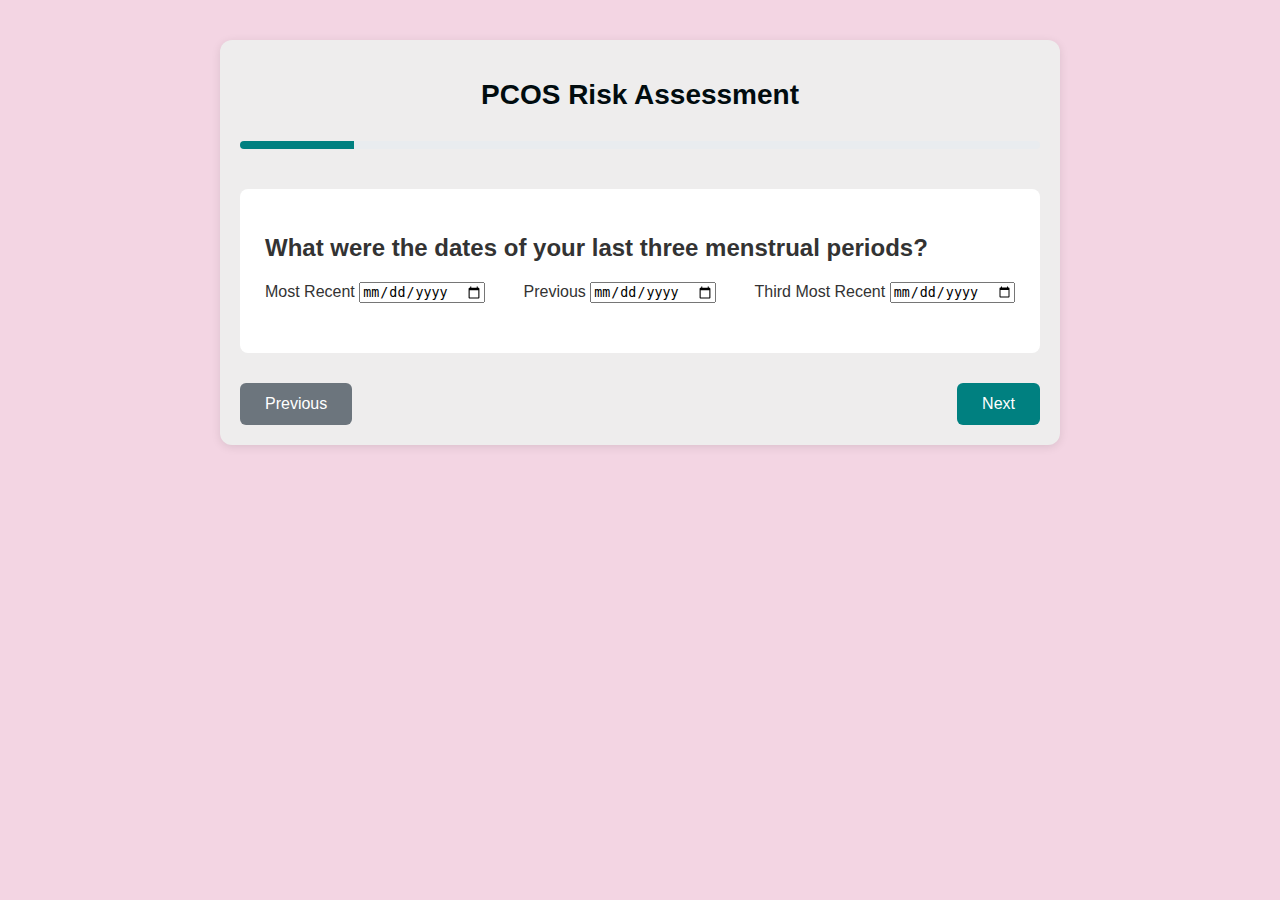
<file: assessment.html>
<!DOCTYPE html>
<html lang="en">
<head>
    <meta charset="UTF-8">
    <meta name="viewport" content="width=device-width, initial-scale=1.0">
    <title>PCOS Risk Assessment</title>
    <link rel="stylesheet" href="assessment.css">
</head>
<body>
    <div class="container">
        <h1>PCOS Risk Assessment</h1>
        <div id="progress-container">
            <div id="progress-bar"></div>
        </div>
        <div id="question-container"></div>
        <div class="navigation-buttons">
            <button id="prev-btn">Previous</button>
            <button id="next-btn">Next</button>
        </div>
    </div>
    <script src="assessment.js"></script>
</body>
</html>
</file>
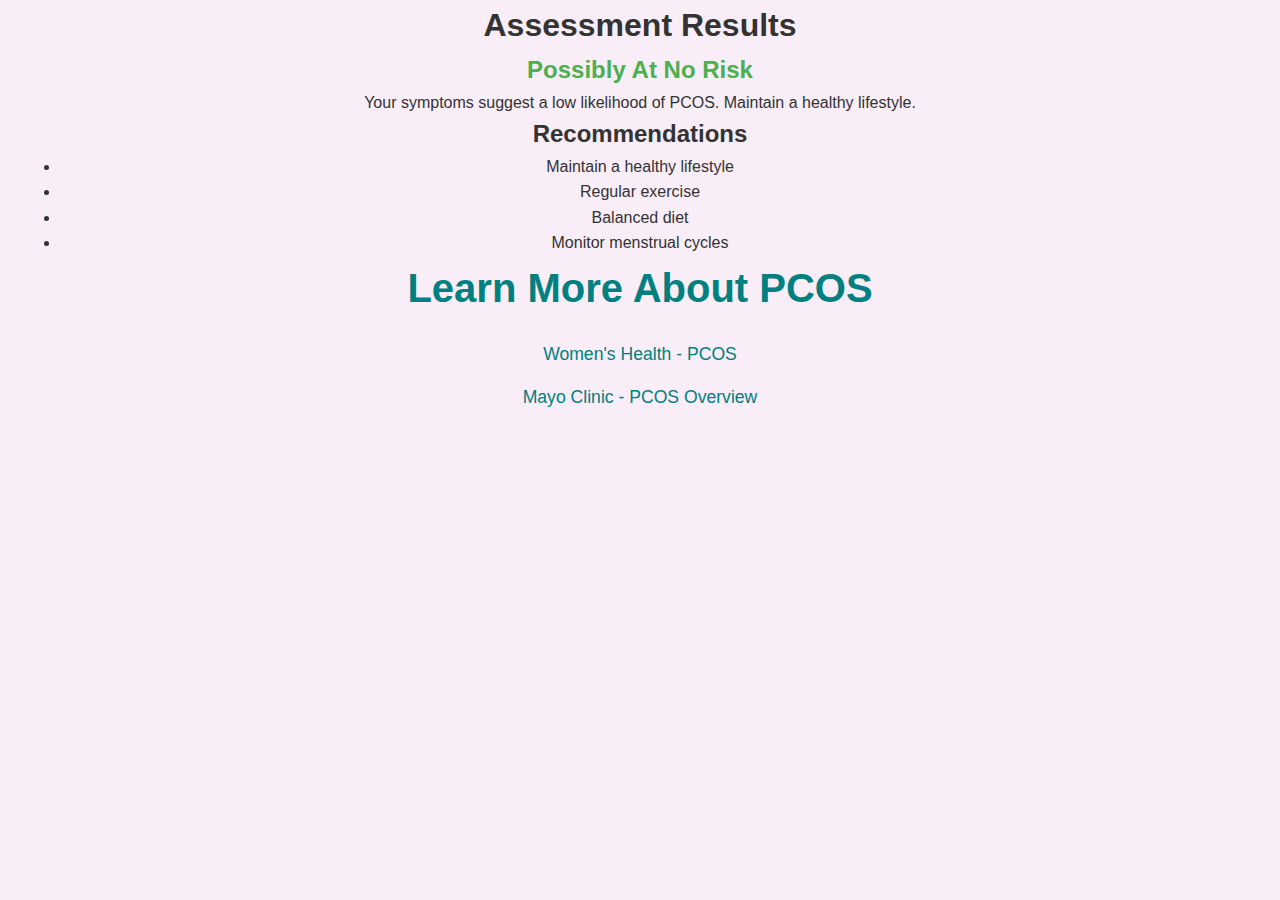
<file: results.html>
<!DOCTYPE html>
<html lang="en">
<head>
    <meta charset="UTF-8">
    <meta name="viewport" content="width=device-width, initial-scale=1.0">
    <title>PCOS Risk Assessment Results</title>
    <link rel="stylesheet" href="results.css">


</head>
<body>
    <div class="container">
        <h1>Assessment Results</h1>
        <div id="results-summary" class="results-summary">
            <!-- Result dynamically inserted here -->
        </div>
        <div class="recommendations">
            <h2>Recommendations</h2>
            <ul id="recommendations-list">
                <!-- Recommendations dynamically inserted here -->
            </ul>
        </div>
        <div id="map"></div>
        <div class="resources">
            <h2>Learn More About PCOS</h2>
            <ul>
                <li><a href="https://www.womenshealth.gov/a-z-topics/polycystic-ovary-syndrome" target="_blank">Women's Health - PCOS</a></li>
                <li><a href="https://www.mayoclinic.org/diseases-conditions/pcos/symptoms-causes/syc-20353439" target="_blank">Mayo Clinic - PCOS Overview</a></li>
            </ul>
        </div>  
    </div>
    <script src="results.js"></script>
</body>
</html>
</file>
<file: assessment.css>
body {
    margin: 0;
    font-family: 'Segoe UI', Arial, sans-serif;
    background: #f3d5e3 url('https://m.media-amazon.com/images/S/aplus-media-library-service-media/aa6d9bba-e91e-451e-96c2-11f707905ae6.__CR0,0,1464,625_PT0_SX1464_V1___.jpg') no-repeat center center fixed; /* Add your image path here */
    background-size: cover; /* Ensures the image covers the entire background */
    color: #333;
}

.container {
    max-width: 800px;
    margin: 40px auto;
    padding: 20px;
    background: rgb(238, 237, 237);
    border-radius: 12px;
    box-shadow: 0 2px 10px rgba(0,0,0,0.1);
}

h1 {
    color: #010c0f;
    text-align: center;
    margin-bottom: 30px;
    font-size: 28px;
}

/* Progress Bar */
#progress-container {
    width: 100%;
    height: 8px;
    background: #e9ecef;
    border-radius: 4px;
    margin: 20px 0 40px;
    overflow: hidden;
}

#progress-bar {
    height: 100%;
    background: #008080;
    transition: width 0.4s ease;
}

/* Question Card */
.question-card {
    background: white;
    padding: 25px;
    border-radius: 8px;
    margin-bottom: 30px;
}

.question-text {
    font-size: 18px;
    margin-bottom: 20px;
    color: #2c3e50;
}

.dates-container {
    display: flex;
    justify-content: space-between;
    gap: 15px;
    margin-bottom: 25px;
}

.date-input {
    flex: 1;
    min-width: 0; 
    padding: 12px;
    border: 1px solid #ddd;
    border-radius: 6px;
    font-size: 16px;
}

@media (max-width: 600px) {
    .dates-container {
        flex-direction: column;
        gap: 20px;
    }

    .date-input {
        width: 100%;
    }
}

/* Scale Questions */
.scale-container {
    text-align: center;
    margin: 20px 0;
}

.scale-container img {
    max-width: 100%;
    height: auto;
    margin: 15px 0;
    border-radius: 8px;
}

.scale-options {
    display: flex;
    justify-content: space-between;
    gap: 10px;
    margin: 20px 0;
}

.scale-option {
    flex: 1;
    padding: 15px;
    border: 2px solid #008080;
    border-radius: 6px;
    cursor: pointer;
    transition: all 0.3s ease;
}

.scale-option:hover {
    background: #e6f3f3;
}

.scale-option.selected {
    background: #008080;
    color: white;
}

/* Measurements */
.measurements-container {
    display: grid;
    grid-template-columns: repeat(auto-fit, minmax(200px, 1fr));
    gap: 20px;
    margin: 20px 0;
}

.measurement-input {
    display: flex;
    gap: 10px;
    align-items: center;
}

.measurement-input input {
    flex: 2;
    padding: 12px;
    border: 1px solid #ddd;
    border-radius: 6px;
}

.measurement-input select {
    flex: 1;
    padding: 12px;
    border: 1px solid #ddd;
    border-radius: 6px;
}

/* Yes/No Questions */
.yesno-container {
    display: flex;
    justify-content: center;
    gap: 30px;
    margin: 20px 0;
}

.yesno-container label {
    display: flex;
    align-items: center;
    gap: 8px;
    cursor: pointer;
}

/* Navigation Buttons */
.navigation-buttons {
    display: flex;
    justify-content: space-between;
    margin-top: 30px;
}

button {
    padding: 12px 25px;
    border: none;
    border-radius: 6px;
    font-size: 16px;
    cursor: pointer;
    transition: all 0.3s ease;
}

#prev-btn {
    background: #6c757d;
    color: white;
}

#next-btn {
    background: #008080;
    color: white;
}

button:hover {
    opacity: 0.9;
    transform: translateY(-1px);
}

button:disabled {
    background: #cccccc;
    cursor: not-allowed;
    transform: none;
}

/* Responsive Design */
@media (max-width: 600px) {
    .container {
        margin: 20px;
        padding: 15px;
    }

    .dates-container {
        grid-template-columns: 1fr;
    }

    .scale-options {
        flex-direction: column;
    }

    .navigation-buttons {
        flex-direction: column;
        gap: 15px;
    }

    button {
        width: 100%;
    }
}
</file>
<file: results.css>
/* General Styles */
* {
    margin: 0;
    padding: 0;
    box-sizing: border-box;
  }
  
  body {
    font-family: 'Arial', sans-serif;
    background-color: rgb(249, 237, 247);
    color: #333; /* Minimal Black */
    line-height: 1.6;
    text-align: center; /* Centering overall content */
  }
  
  .container {
    max-width: 1200px;
    margin: 0 auto;
    padding: 0 20px;
  }
  
  .title-container {
    display: flex;
    align-items: center;
    justify-content: flex-start;
    gap: 20px;
    padding: 10px 0;
  }
  
  .title-text {
    padding-left: 10px;
  }
  
  
  /* Header Styles */
  header {
    display: flex;
    justify-content: space-between;
    align-items: flex-start;
    background-color: #c05a9e; /* Teal */
    color: white;
    text-align: center;
    border-bottom: 5px solid #f151d1; /* Darker Teal for separation */
  }
  
  
  header h1 {
    font-size: 3.3em;
    margin-top: 10px;
    letter-spacing: 1px;
    line-height: 1;
  }
  
  header p {
    font-size: 1.2em;
    font-weight: 280;
    margin-bottom: 10px; 
    line-height: 1.4;
  }
  
  header img {
    width: 100px;
    height: auto;
    margin: 0;
    animation: fadeIn 2s ease-in-out;
  }
  
  @media (max-width: 768px) {
    .title-container {
        flex-direction: column;
        text-align: center;
        gap: 10px;
    }
    
    .title-text {
        padding-left: 0;
    }
  }
  
  /* Key Sections */
  section {
    margin-bottom: 60px;
    padding: 20px 0;
  }
  
  /* Intro Section */
  .intro h2 {
    color: #008080; /* Teal */
    font-size: 2.5em;
    font-weight: 600;
    margin-bottom: 20px;
    animation: fadeInUp 1.5s ease-out;
  }
  
  .intro p {
    font-size: 1.2em;
    max-width: 800px;
    margin: 20px auto;
  }
  
  .caution {
    background-color: #f8d7da;
    color: #721c24;
    padding: 15px;
    border-radius: 8px;
    margin-top: 30px;
    max-width: 700px;
    margin-left: auto;
    margin-right: auto;
  }
  
  .consultation-btn {
    background-color: #fc6fc8; /* Teal */
    color: white;
    padding: 15px 25px;
    font-size: 1.3em;
    border-radius: 8px;
    margin-top: 30px;
    text-decoration: none;
    box-shadow: 0px 4px 8px rgba(0, 0, 0, 0.1);
    transition: transform 0.3s ease;
  }
  
  .consultation-btn:hover {
    transform: scale(1.05);
    background-color: #d313a6; /* Darker Teal on hover */
  }
  
  .cta-button {
    background-color: #008080; /* Teal */
    color: white;
    padding: 15px 30px;
    text-decoration: none;
    display: inline-block;
    border-radius: 8px;
    font-size: 1.2em;
    margin-top: 20px;
    box-shadow: 0px 4px 8px rgba(0, 0, 0, 0.1);
    transition: transform 0.3s ease;
  }
  
  .cta-button.disabled {
    background-color: #cccccc;
    pointer-events: none;
  }
  
  .cta-button:hover {
    transform: scale(1.05);
    background-color: #004f4f; /* Darker Teal on hover */
  }
  
  .resources h2 {
    font-size: 2.5em;
    margin-bottom: 20px;
    color: #008080;
    font-weight: 600;
    text-align: center;
    animation: fadeInUp 1.5s ease-out;
  }
  
  .resources ul {
    list-style: none;
    padding: 0;
  }
  
  .resources ul li {
    margin: 15px 0;
  }
  
  .resources ul li a {
    font-size: 1.1em;
    color: #008080;
    text-decoration: none;
    transition: color 0.3s ease;
  }
  
  .resources ul li a:hover {
    color: #004f4f; /* Darker Teal on hover */
  }
  
  /* Video Carousel Styles */
  .video-carousel {
    position: relative;
    width: 100%;
    max-width: 1000px;
    margin: 50px auto;
    padding: 20px;
    border: 2px solid #008080;
    border-radius: 10px;
    background-color: #f4f4f4;
    box-shadow: 0px 4px 8px rgba(0, 0, 0, 0.1);
  }
  
  
  .carousel {
    position: relative;
    display: flex;
    align-items: center;
    gap: 20px;
    padding: 20px 0;
  }
  
  .carousel-content {
    display: flex;
    gap: 20px;
    overflow-x: auto;
    scroll-behavior: smooth;
    padding: 20px 0;
    -ms-overflow-style: none;
    scrollbar-width: none;
  }
  
  .carousel-content::-webkit-scrollbar {
    display: none;
  }
  
  .carousel-video {
    min-width: 560px;
    height: 315px;
    border-radius: 8px;
    box-shadow: 0 2px 10px rgba(0,0,0,0.1);
  }
  
  .prev-btn, .next-btn {
    background: #008080;
    color: white;
    border: none;
    padding: 15px;
    border-radius: 50%;
    cursor: pointer;
    z-index: 2;
  }
  
  .prev-btn:hover, .next-btn:hover {
    background: #006666;
  }
  
  @media (max-width: 768px) {
    .carousel-video {
        min-width: 300px;
        height: 169px;
    }
  }
  .carousel-video.active {
    display: block;
  }
  
  .carousel-video iframe {
    border-radius: 10px;
  }
  
  
  /* Disclaimer Section */
  .disclaimer {
    background-color: #f4f4f4;
    padding: 20px;
    border-radius: 10px;
    box-shadow: 0px 4px 8px rgba(0, 0, 0, 0.1);
  }
  
  footer {
    background-color: #333; /* Minimal Black */
    color: white;
    padding: 20px;
    text-align: center;
    margin-top: 60px;
    box-shadow: 0px 4px 8px rgba(0, 0, 0, 0.1);
  }
  
  /* Animation Effects */
  @keyframes fadeIn {
    from {
      opacity: 0;
    }
    to {
      opacity: 1;
    }
  }
  
  @keyframes fadeInUp {
    from {
      opacity: 0;
      transform: translateY(20px);
    }
    to {
      opacity: 1;
      transform: translateY(0);
    }
  }
</file>
